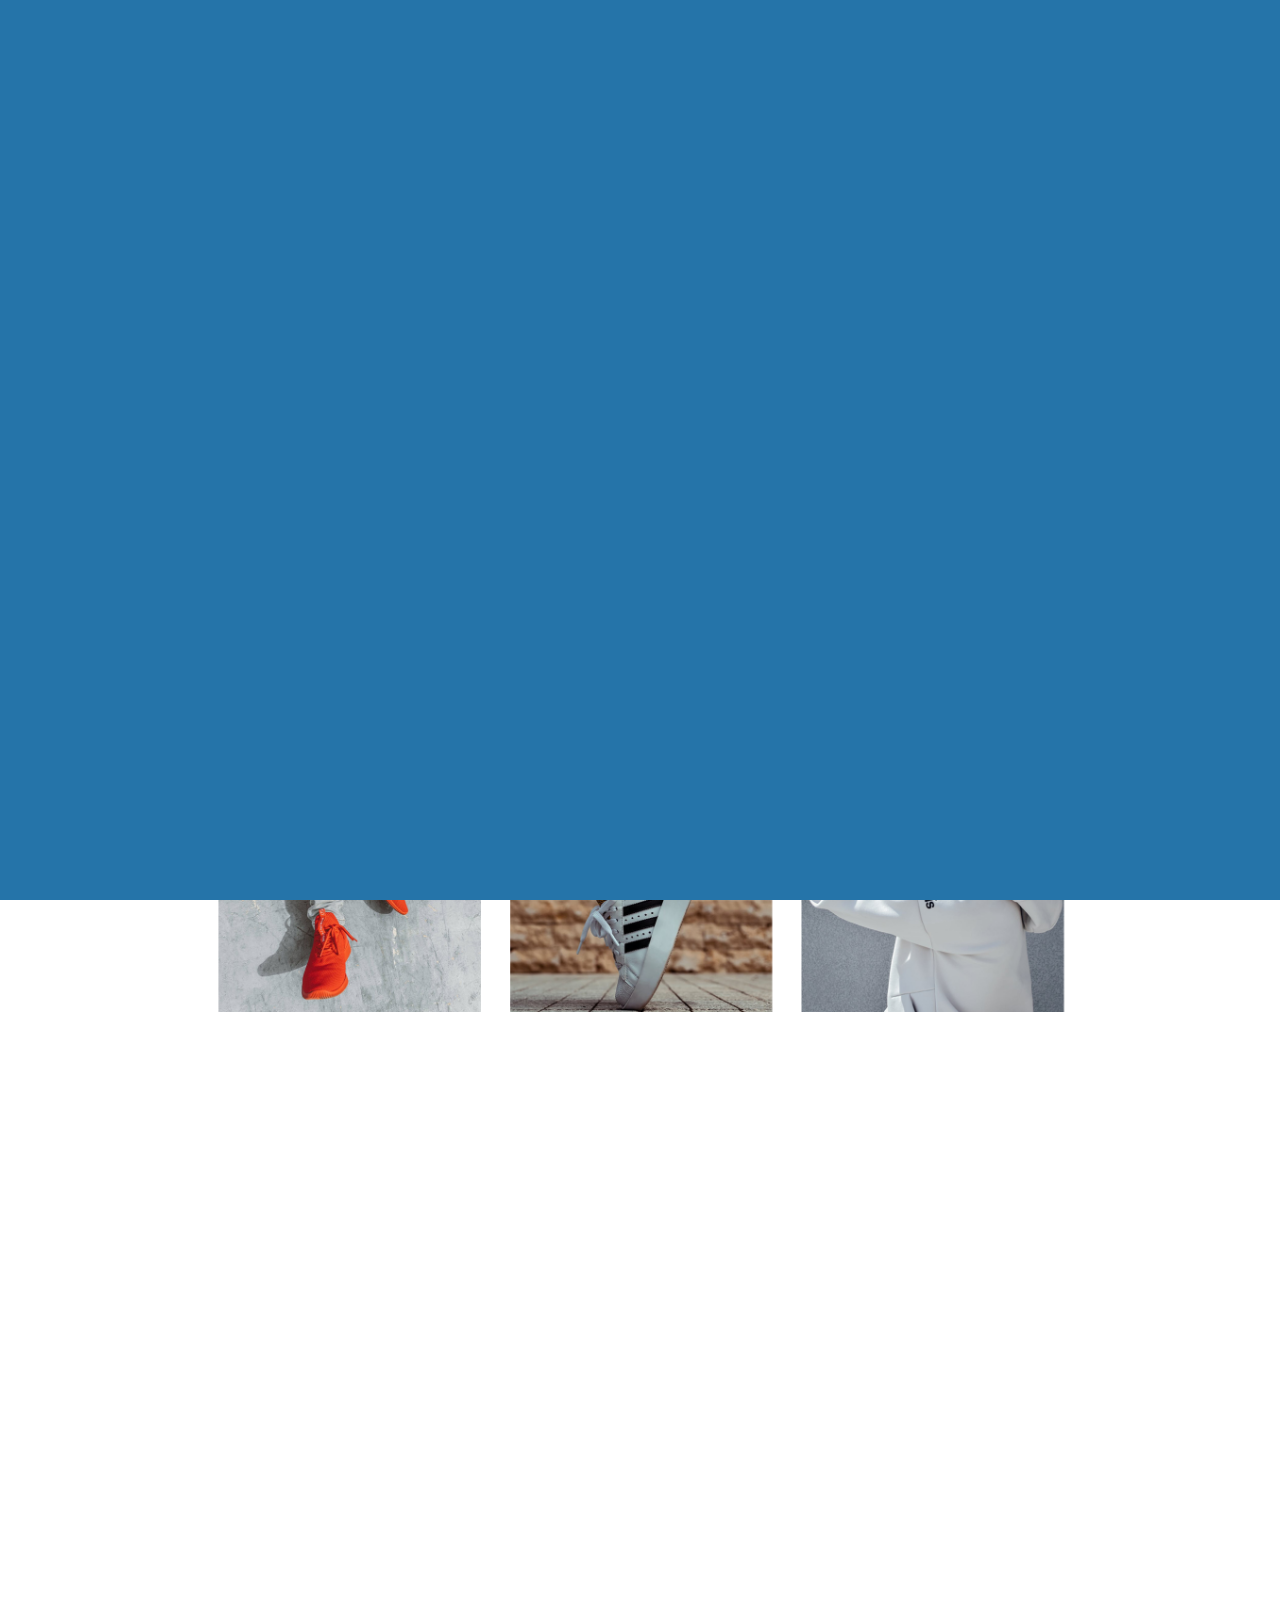
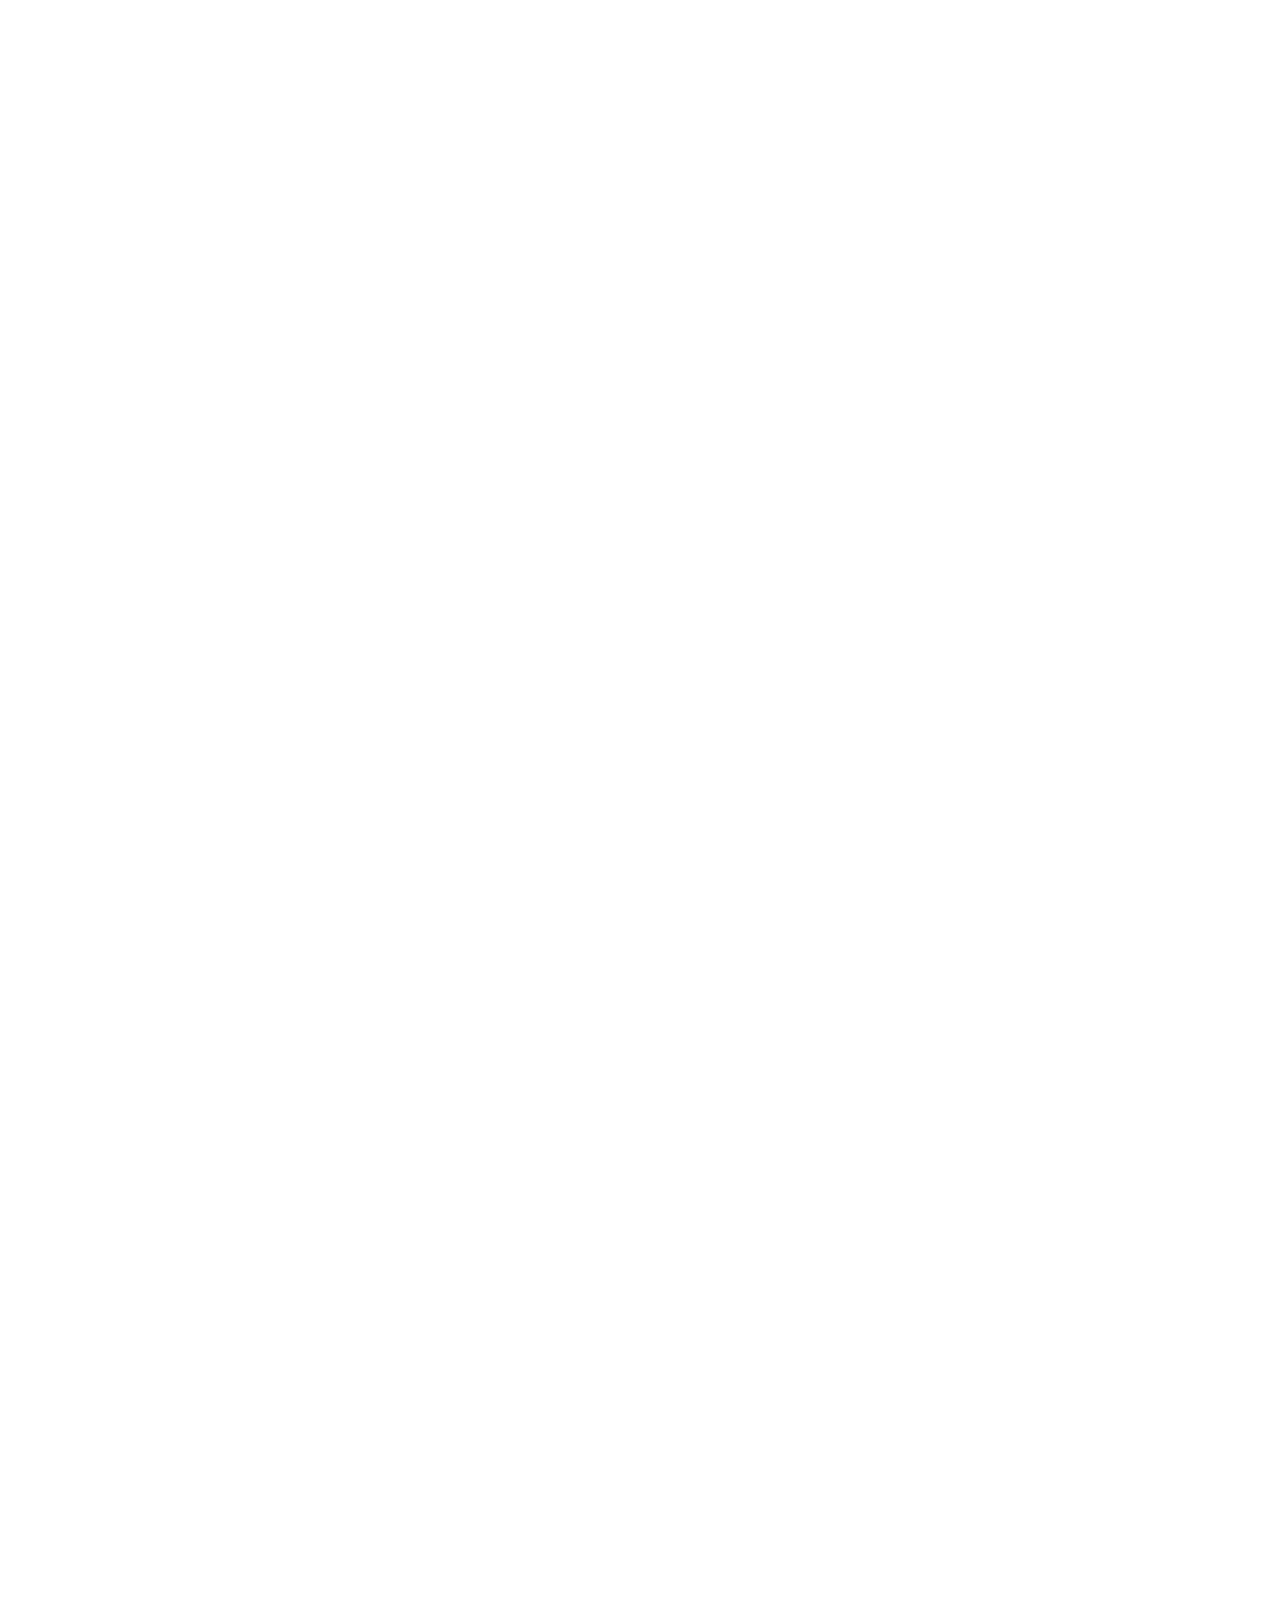
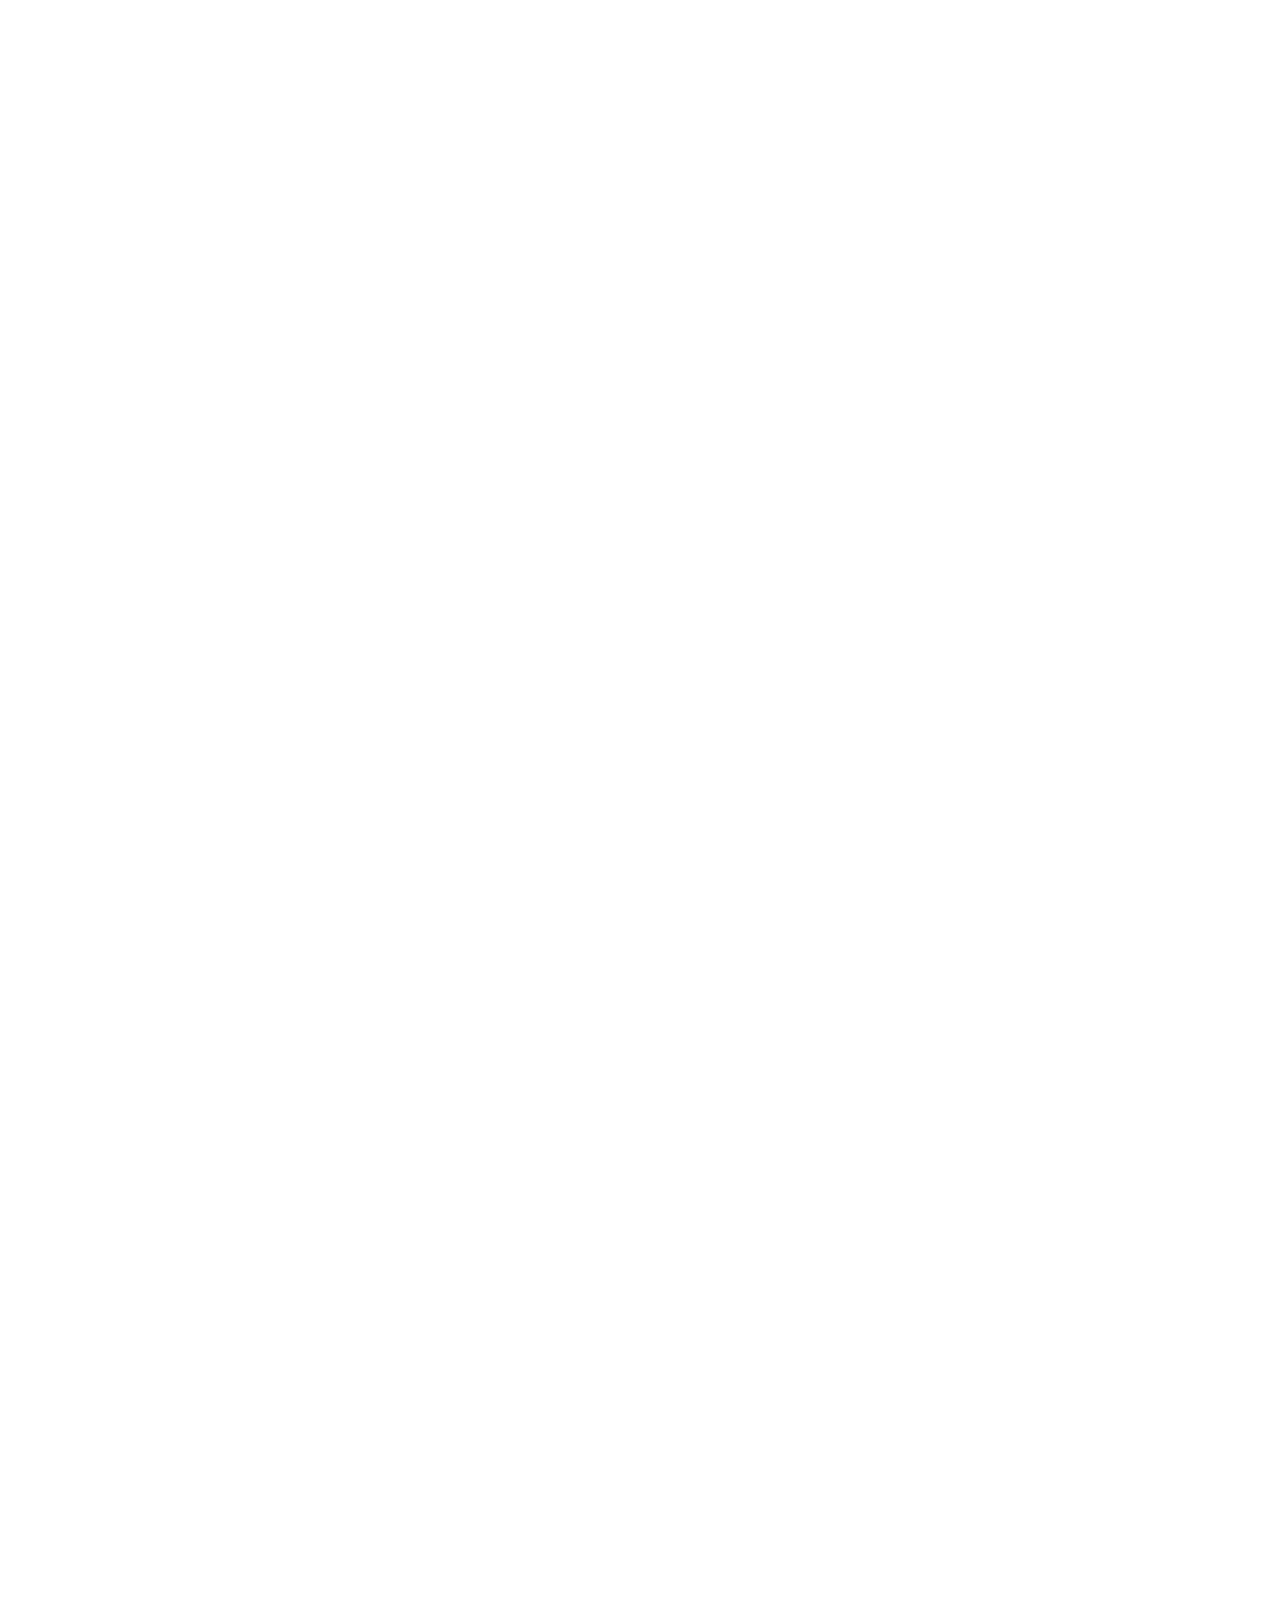
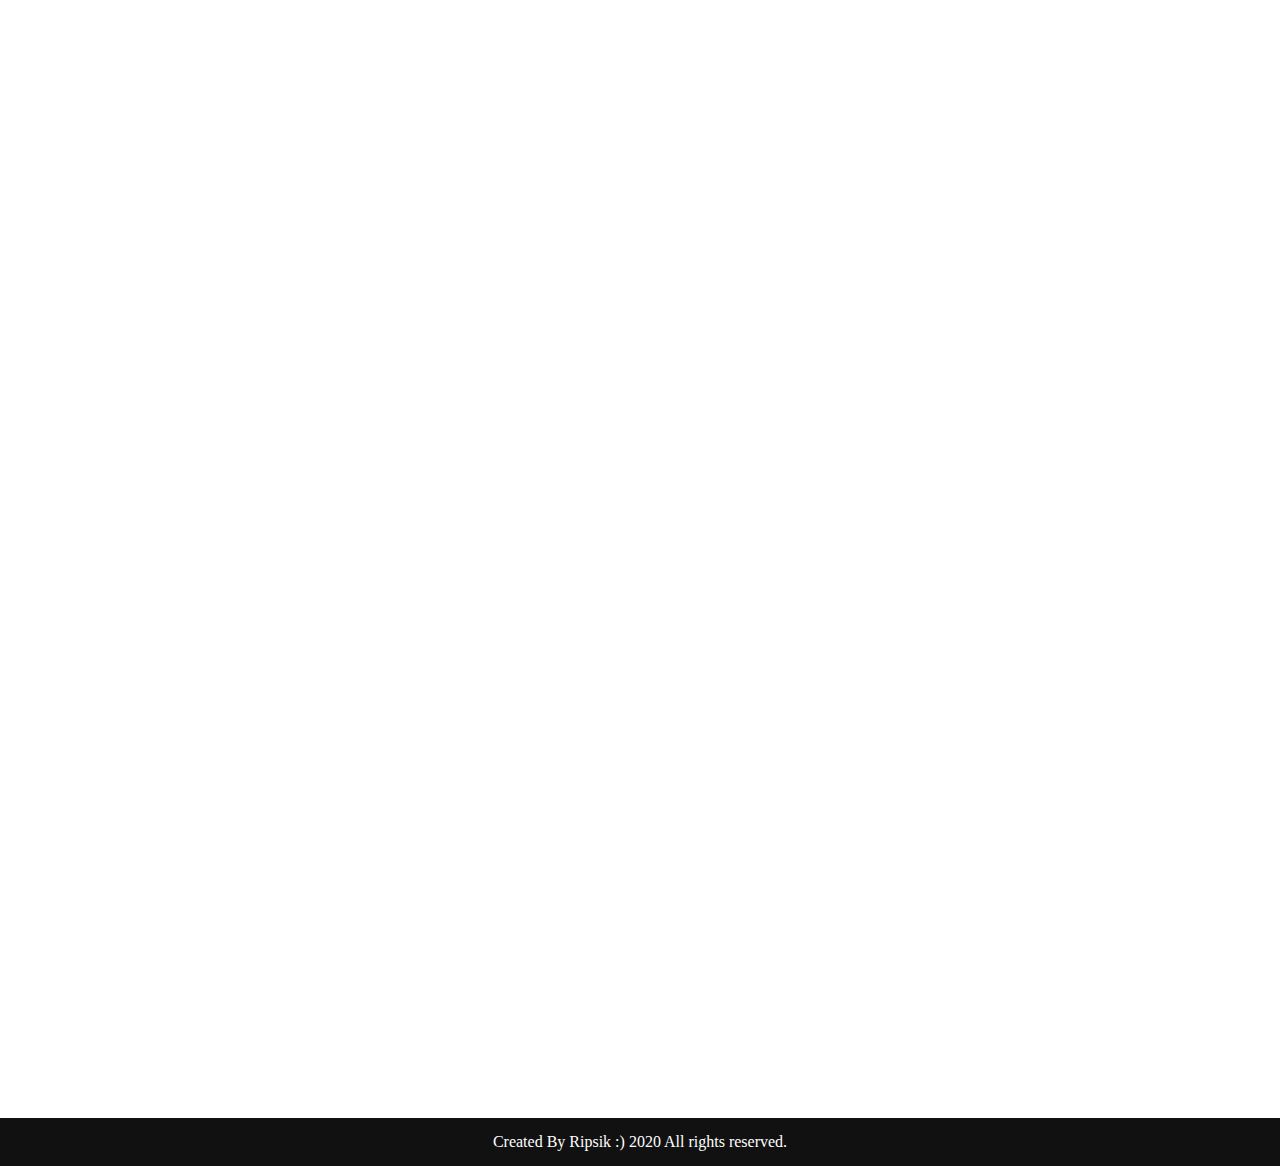
<file: works/fifth_expirience.html>
<!DOCTYPE html>
<html lang="en">
<head>
    <meta charset="UTF-8">
    <meta name="viewport" content="width=device-width, initial-scale=1.0">
    <title>Document</title>
    <link rel="stylesheet" href="./css/experience.css">
    <link rel="stylesheet" href="css/animate.css">
</head>
<body>
  <div id="main">
  <div class="navbar">
    <a href="https://github.com/filip-shkolik"><img src="images/logo.png" class="logo"></a>
    <button onClick="window.location.href='../index.html'"><a href="../index.html" class="button" style="color: #fff;">Go back</a></button>
  </div>
    <h1>😎 My work 😎</h1>
    <p id="main_text">
        On this page I will post screenshots of my work 🗂️
    </p>
    <div id="first_work">
    <h2>RedStore 🏪</h2>
    <p id="description">
    It turned out to be such a small online store 🛒👕👖👟
    </p>
      <div class="screenshots">
      <img src="../images/fifth_work/img1.png" class="wow fadeInUp">
      <img src="../images/fifth_work/img2.png" class="wow fadeInUp">
      <img src="../images/fifth_work/img3.png" class="wow fadeInUp">
      <img src="../images/fifth_work/img4.png" class="wow fadeInUp">
      <img src="../images/fifth_work/img5.png" class="wow fadeInUp">
      <img src="../images/fifth_work/img6.png" class="wow fadeInUp">
      <img src="../images/fifth_work/img7.png" class="wow fadeInUp">
      <img src="../images/fifth_work/img8.png" class="wow fadeInUp">
      <img src="../images/fifth_work/img9.png" class="wow fadeInUp">
      <img src="../images/fifth_work/img10.png" class="wow fadeInUp">
      <img src="../images/fifth_work/img11.png" class="wow fadeInUp">
      <img src="../images/fifth_work/img12.png" class="wow fadeInUp">
      </div>
    </div>
  <footer>
      <span>Created By Ripsik :) 2020 All rights reserved.</span>
  </footer>

<style type="text/css">#hellopreloader>p{display:none;}#hellopreloader_preload{display: block;position: fixed;z-index: 99999;top: 0;left: 0;width: 100%;height: 100%;min-width: 1000px;background: #2574A9 url(http://hello-site.ru//main/images/preloads/spinning-circles.svg) center center no-repeat;background-size:300px;}</style>
<div id="hellopreloader"><div id="hellopreloader_preload"></div><p>Ripsik :)</p></div>
<script type="text/javascript">var hellopreloader = document.getElementById("hellopreloader_preload");function fadeOutnojquery(el){el.style.opacity = 1;var interhellopreloader = setInterval(function(){el.style.opacity = el.style.opacity - 0.05;if (el.style.opacity <=0.05){ clearInterval(interhellopreloader);hellopreloader.style.display = "none";}},16);}window.onload = function(){setTimeout(function(){fadeOutnojquery(hellopreloader);},2000);};</script>
<script src="./js/wow.min.js"></script>
<script>
new WOW().init();
</script>
</body>
</html>
</file>
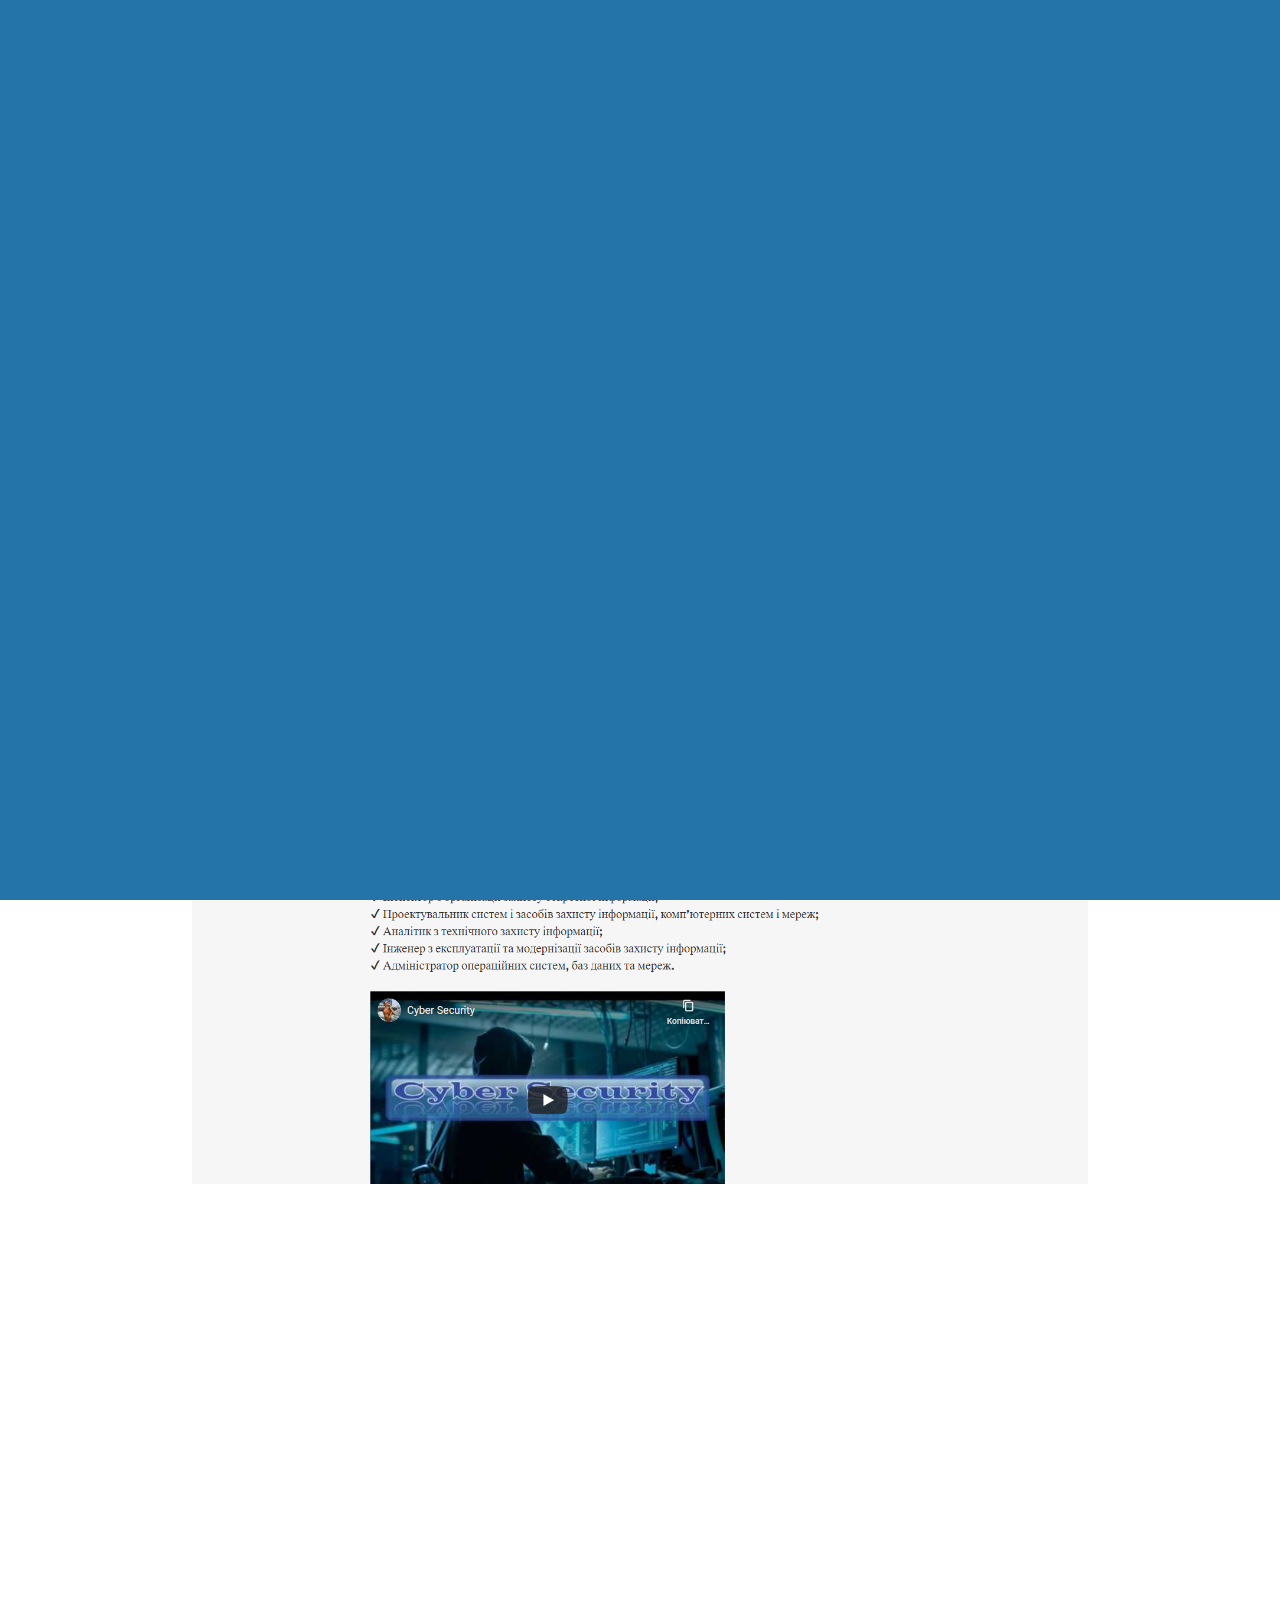
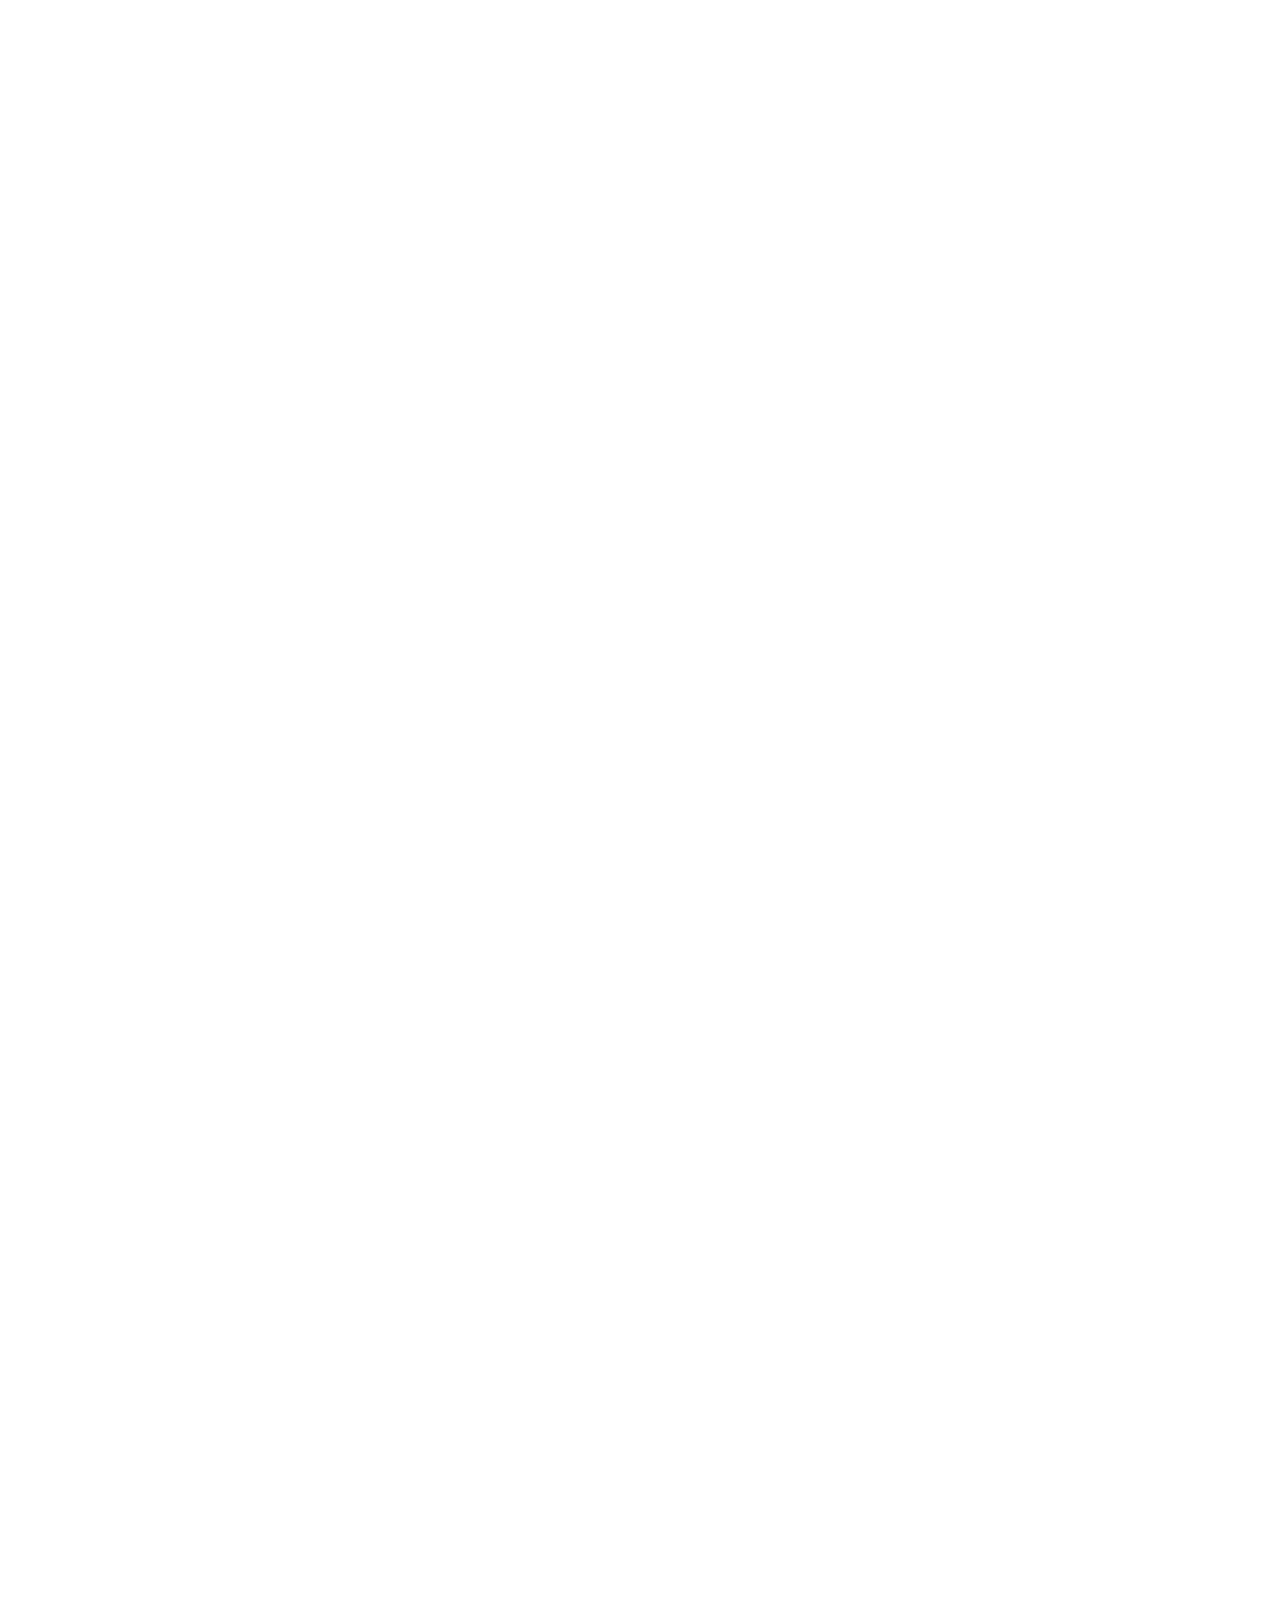
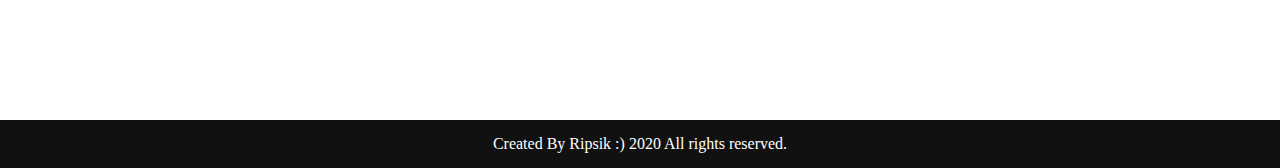
<file: works/first_expirience.html>
<!DOCTYPE html>
<html lang="en">
<head>
    <meta charset="UTF-8">
    <meta name="viewport" content="width=device-width, initial-scale=1.0">
    <title>Document</title>
    <link rel="stylesheet" href="./css/experience.css">
    <link rel="stylesheet" href="css/animate.css">
</head>
<body>
  <div id="main">
  <div class="navbar">
    <a href="https://github.com/filip-shkolik"><img src="images/logo.png" class="logo"></a>
    <button onClick="window.location.href='../index.html'"><a href="../index.html" class="button" style="color: #fff;">Go back</a></button>
  </div>
    <h1>😎 My work 😎</h1>
    <p id="main_text">
        On this page I will post screenshots of my work 🗂️
    </p>
    <div id="first_work">
    <h2>Cyber security👮</h2>
    <p id="description">
    My first experience of creating a site was - "a site for my specialty - Cybersecurity"👨‍💻🕵️‍♂️
    </p>
      <div class="screenshots">
      <img src="../images/first_work/img1.png" class="wow fadeInUp">
      <img src="../images/first_work/img2.png" class="wow fadeInUp">
      <img src="../images/first_work/img3.png" class="wow fadeInUp">
      <img src="../images/first_work/img4.png" class="wow fadeInUp">
      <img src="../images/first_work/img5.png" class="wow fadeInUp">
      <img src="../images/first_work/img6.png" class="wow fadeInUp">
      </div>
    </div>
   </div>
  <footer>
      <span>Created By Ripsik :) 2020 All rights reserved.</span>
  </footer>

<style type="text/css">#hellopreloader>p{display:none;}#hellopreloader_preload{display: block;position: fixed;z-index: 99999;top: 0;left: 0;width: 100%;height: 100%;min-width: 1000px;background: #2574A9 url(http://hello-site.ru//main/images/preloads/spinning-circles.svg) center center no-repeat;background-size:300px;}</style>
<div id="hellopreloader"><div id="hellopreloader_preload"></div><p>Ripsik :)</p></div>
<script type="text/javascript">var hellopreloader = document.getElementById("hellopreloader_preload");function fadeOutnojquery(el){el.style.opacity = 1;var interhellopreloader = setInterval(function(){el.style.opacity = el.style.opacity - 0.05;if (el.style.opacity <=0.05){ clearInterval(interhellopreloader);hellopreloader.style.display = "none";}},16);}window.onload = function(){setTimeout(function(){fadeOutnojquery(hellopreloader);},2000);};</script>
<script src="./js/wow.min.js"></script>
<script>
new WOW().init();
</script>
</body>
</html>
</file>
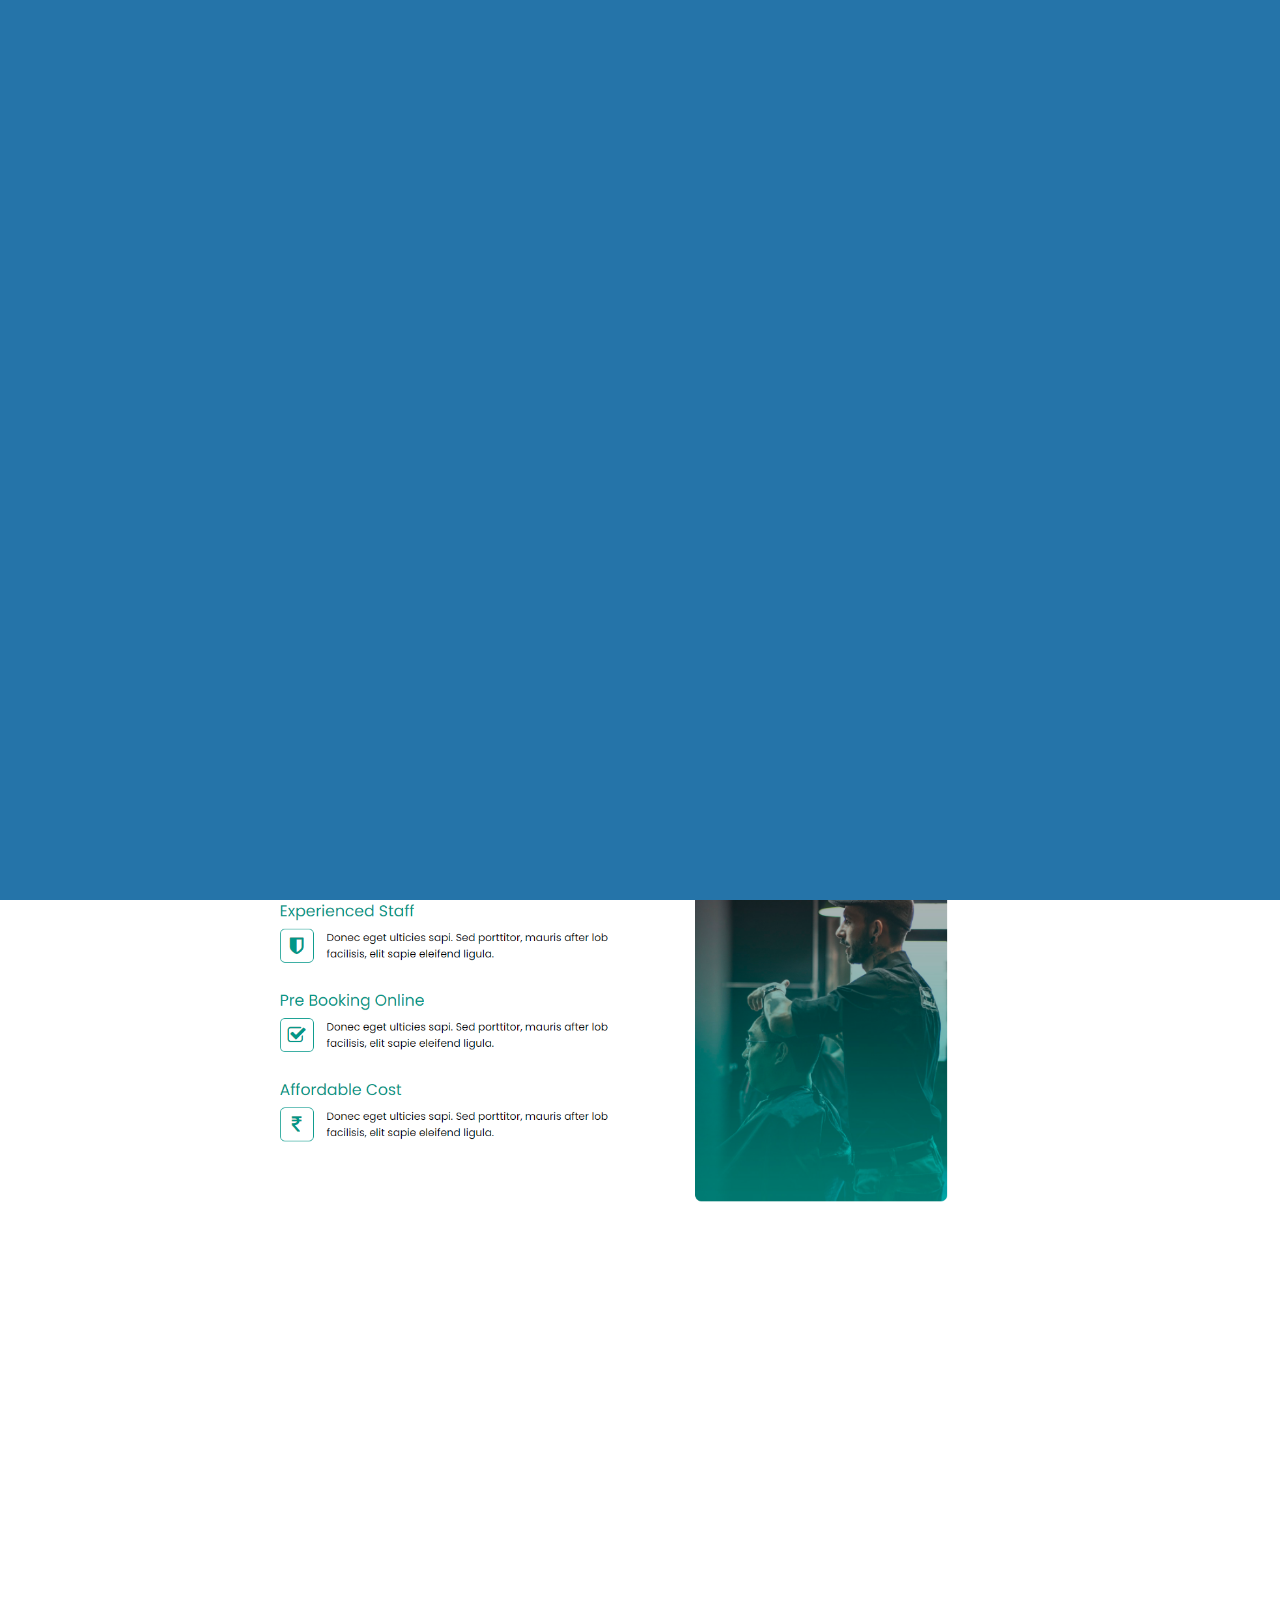
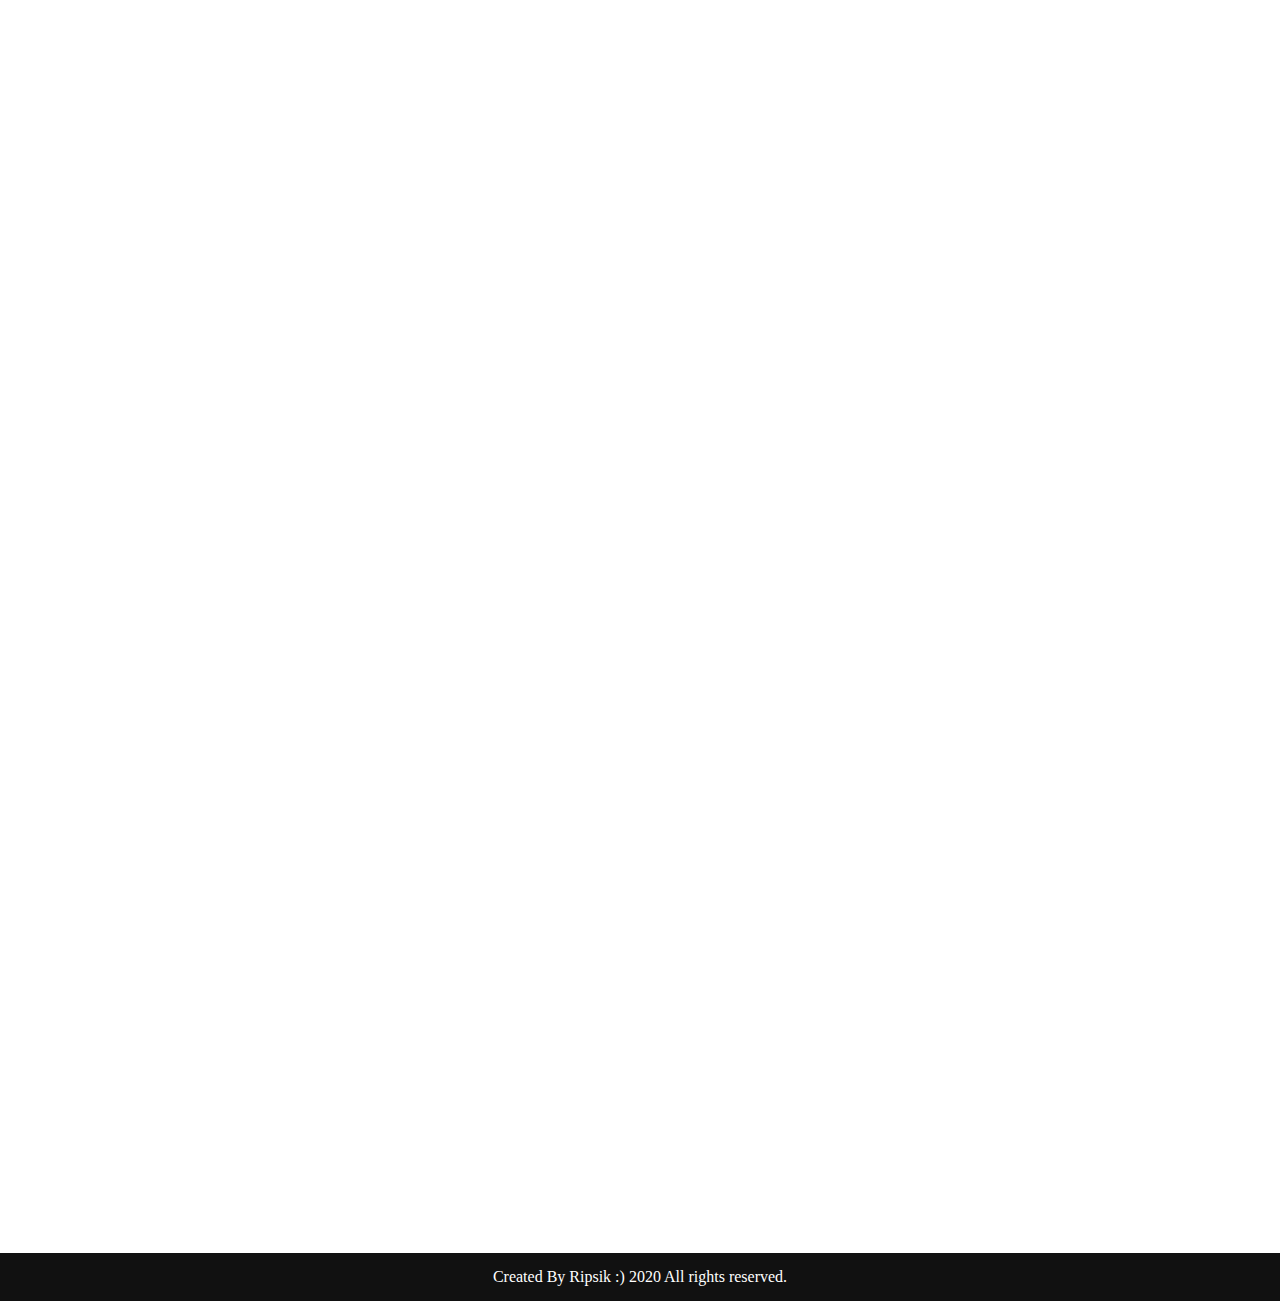
<file: works/fourth_expirience.html>
<!DOCTYPE html>
<html lang="en">
<head>
    <meta charset="UTF-8">
    <meta name="viewport" content="width=device-width, initial-scale=1.0">
    <title>Document</title>
    <link rel="stylesheet" href="./css/experience.css">
    <link rel="stylesheet" href="css/animate.css">
</head>
<body>
  <div id="main">
  <div class="navbar">
    <a href="https://github.com/filip-shkolik"><img src="images/logo.png" class="logo"></a>
    <button onClick="window.location.href='../index.html'"><a href="../index.html" class="button" style="color: #fff;">Go back</a></button>
  </div>
    <h1>😎 My work 😎</h1>
    <p id="main_text">
        On this page I will post screenshots of my work 🗂️
    </p>
    <div id="first_work">
    <h2>BarberShop ✂</h2>
    <p id="description">
      Created a website for a hairdresser ✂🧒👩
    </p>
      <div class="screenshots">
      <img src="../images/fourth_work/img1.png" class="wow fadeInUp">
      <img src="../images/fourth_work/img2.png" class="wow fadeInUp">
      <img src="../images/fourth_work/img3.png" class="wow fadeInUp">
      <img src="../images/fourth_work/img4.png" class="wow fadeInUp">
      <img src="../images/fourth_work/img5.png" class="wow fadeInUp">
      </div>
    </div>
  <footer>
      <span>Created By Ripsik :) 2020 All rights reserved.</span>
  </footer>

<style type="text/css">#hellopreloader>p{display:none;}#hellopreloader_preload{display: block;position: fixed;z-index: 99999;top: 0;left: 0;width: 100%;height: 100%;min-width: 1000px;background: #2574A9 url(http://hello-site.ru//main/images/preloads/spinning-circles.svg) center center no-repeat;background-size:300px;}</style>
<div id="hellopreloader"><div id="hellopreloader_preload"></div><p>Ripsik :)</p></div>
<script type="text/javascript">var hellopreloader = document.getElementById("hellopreloader_preload");function fadeOutnojquery(el){el.style.opacity = 1;var interhellopreloader = setInterval(function(){el.style.opacity = el.style.opacity - 0.05;if (el.style.opacity <=0.05){ clearInterval(interhellopreloader);hellopreloader.style.display = "none";}},16);}window.onload = function(){setTimeout(function(){fadeOutnojquery(hellopreloader);},2000);};</script>
<script src="./js/wow.min.js"></script>
<script>
new WOW().init();
</script>
</body>
</html>
</file>
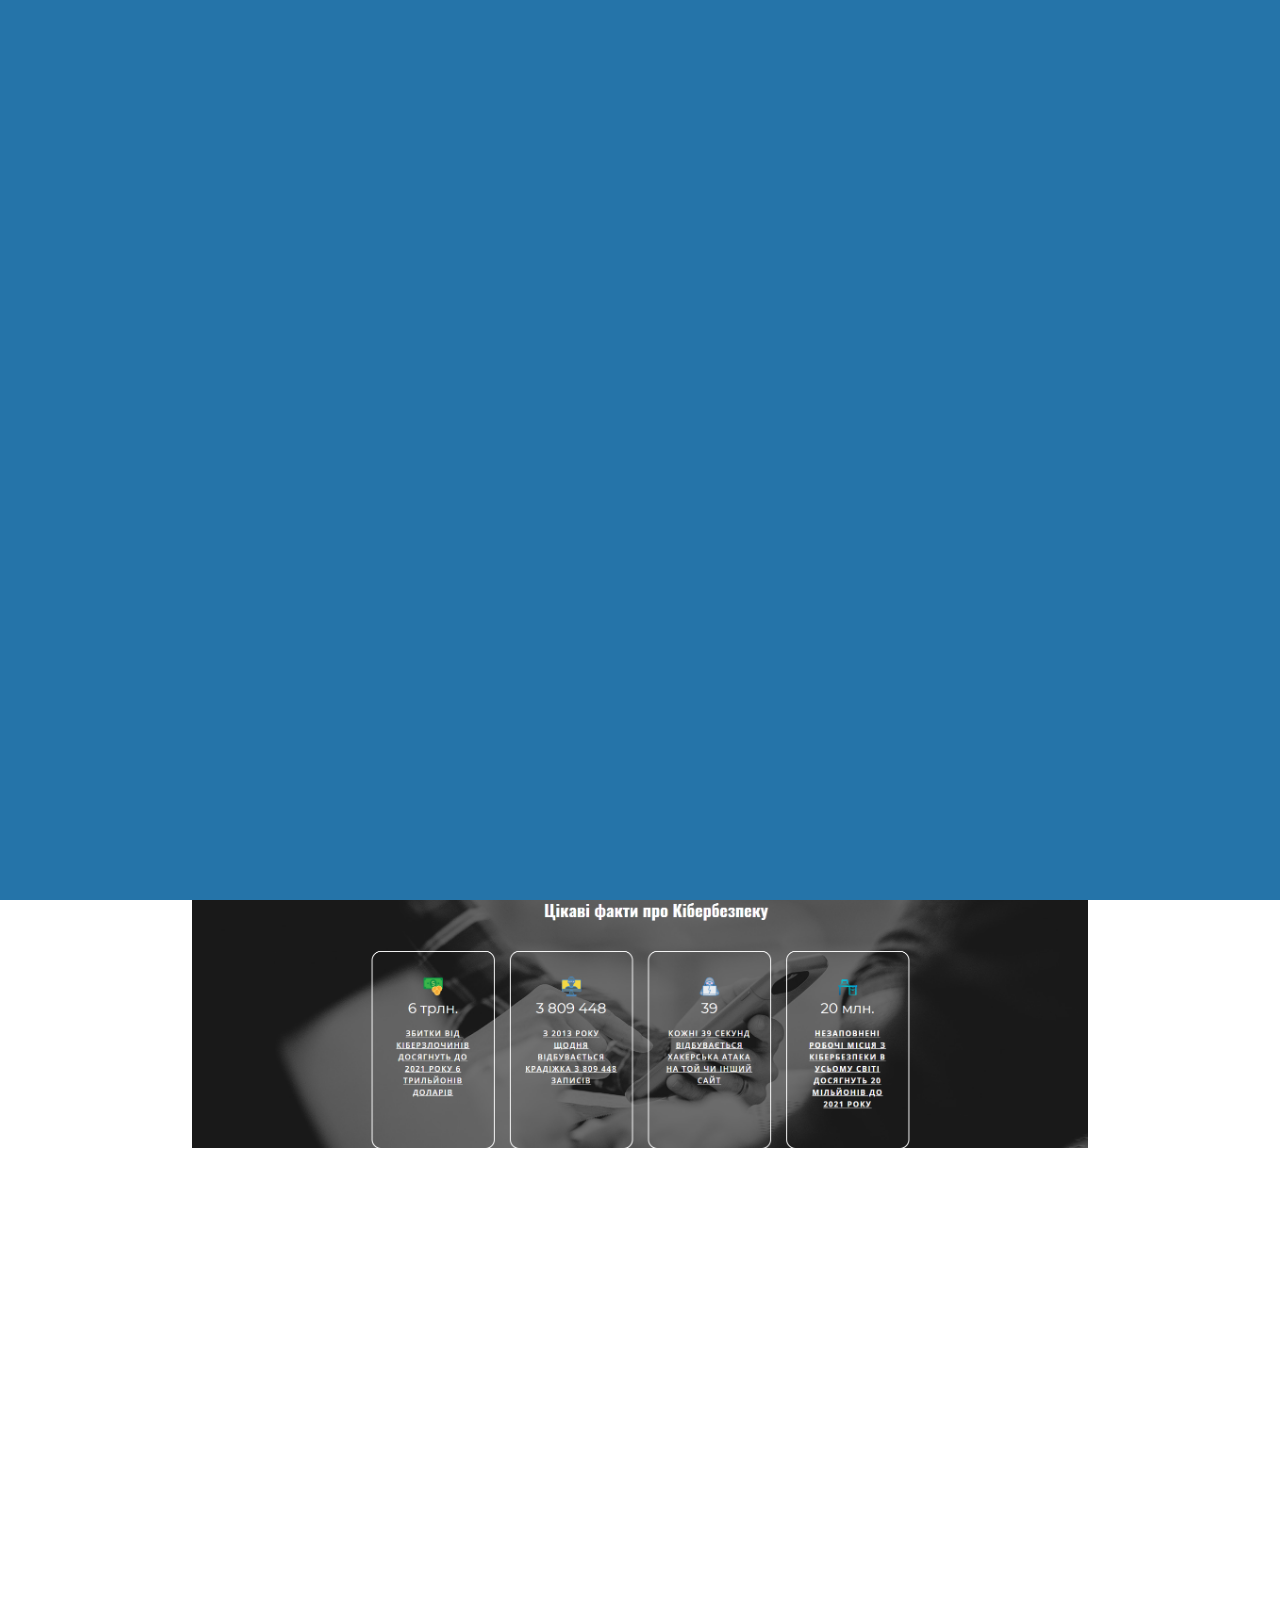
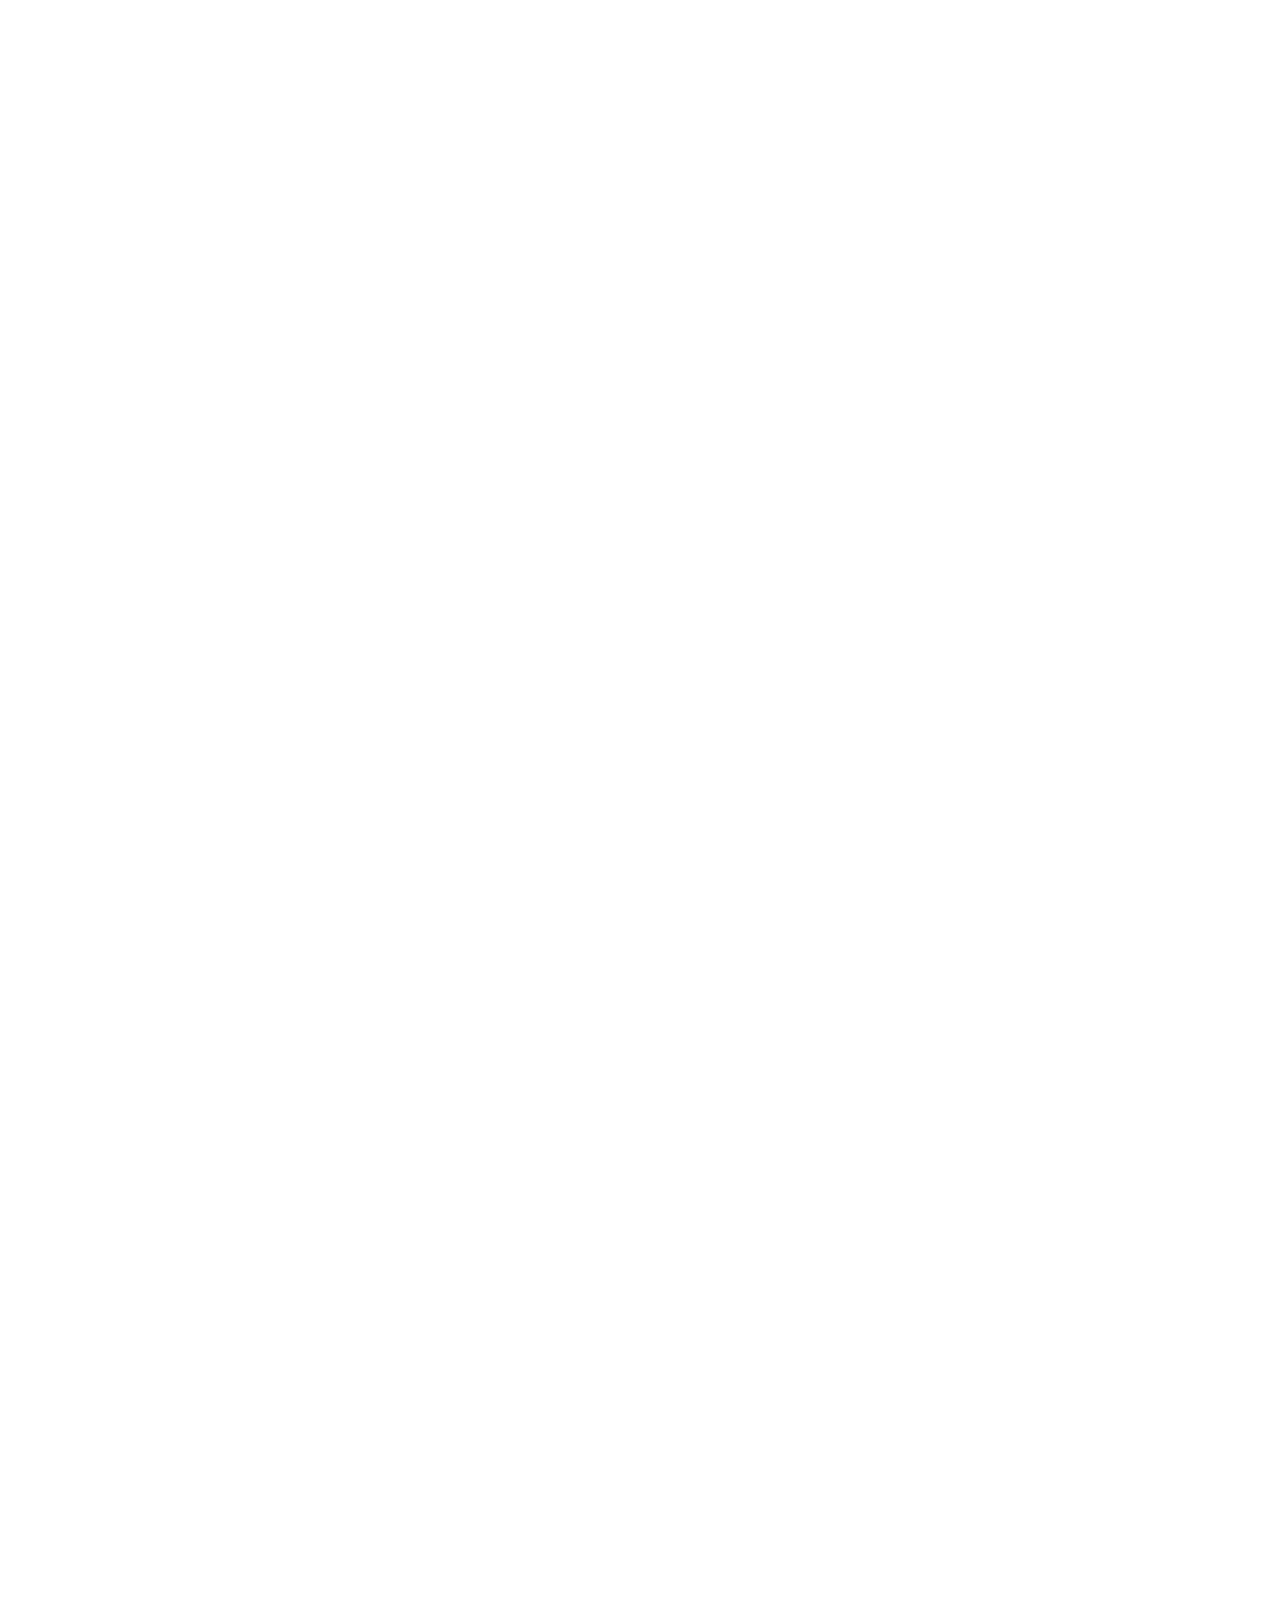
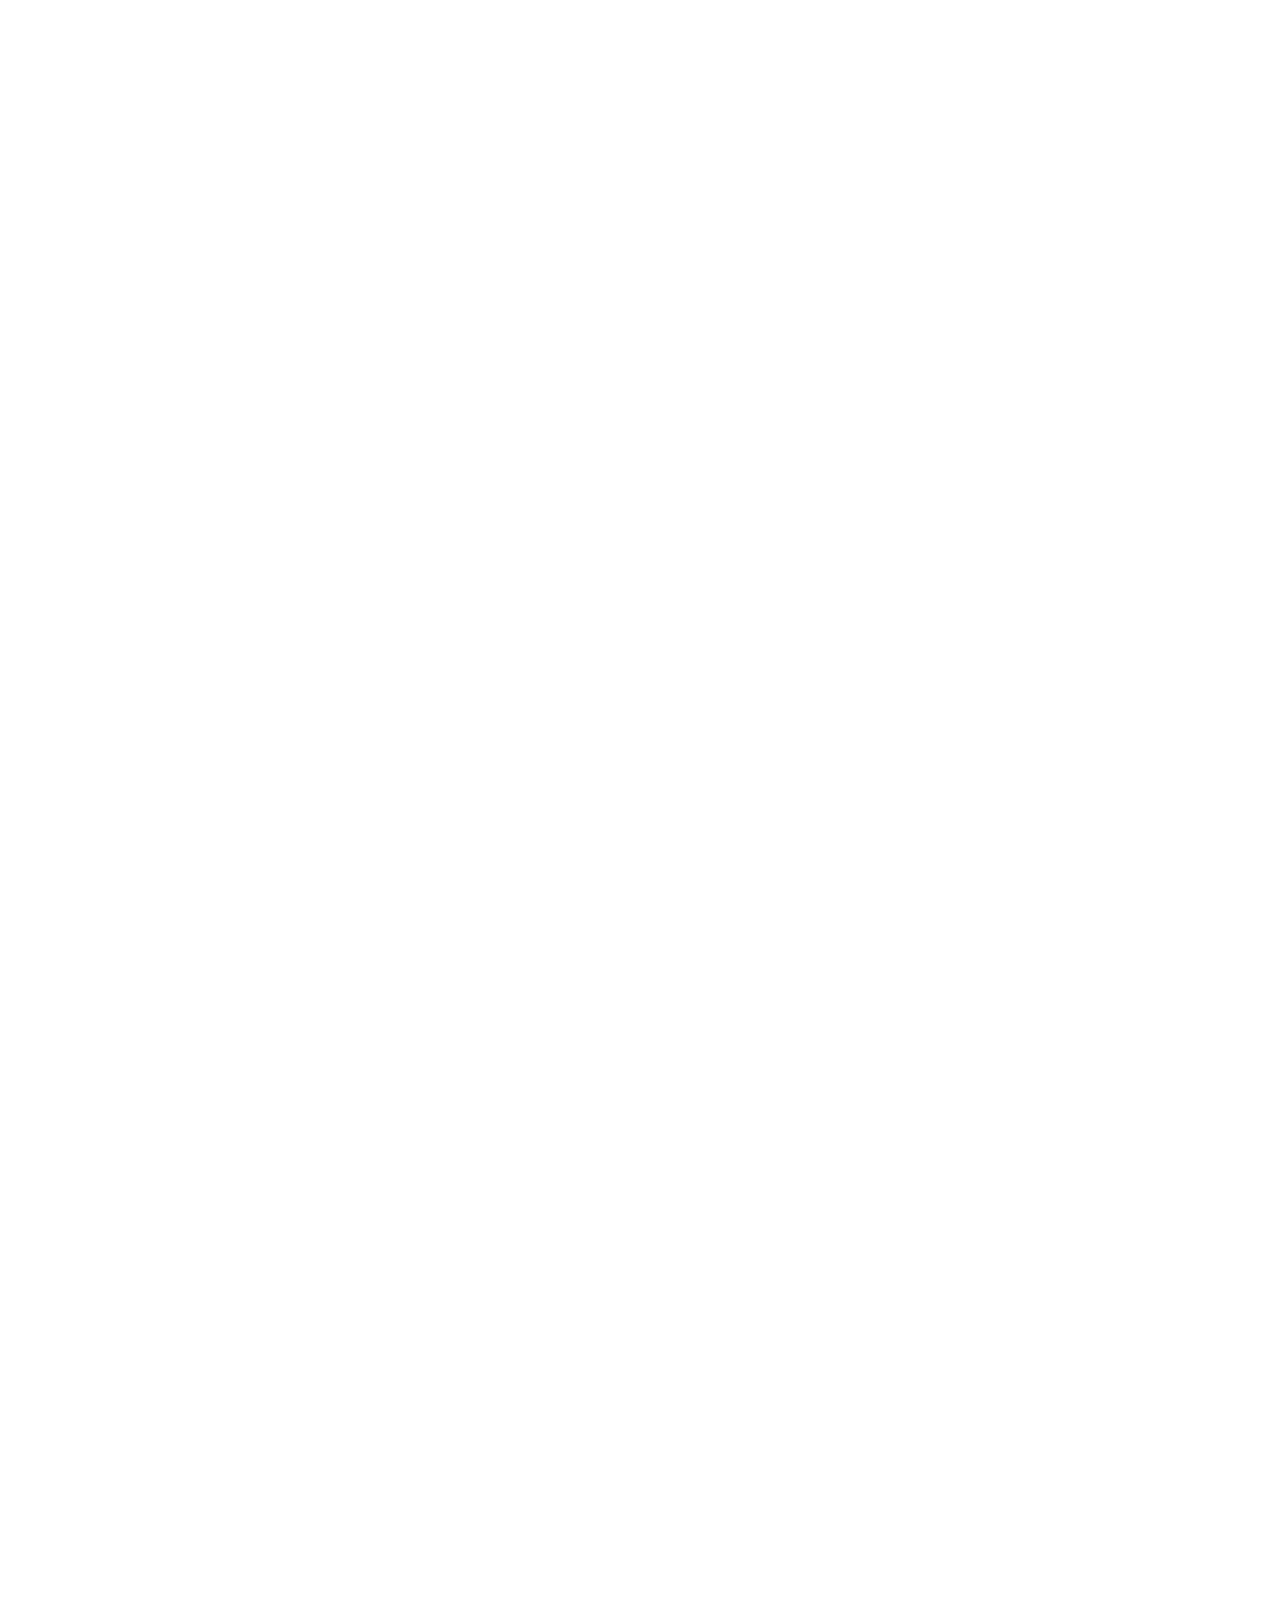
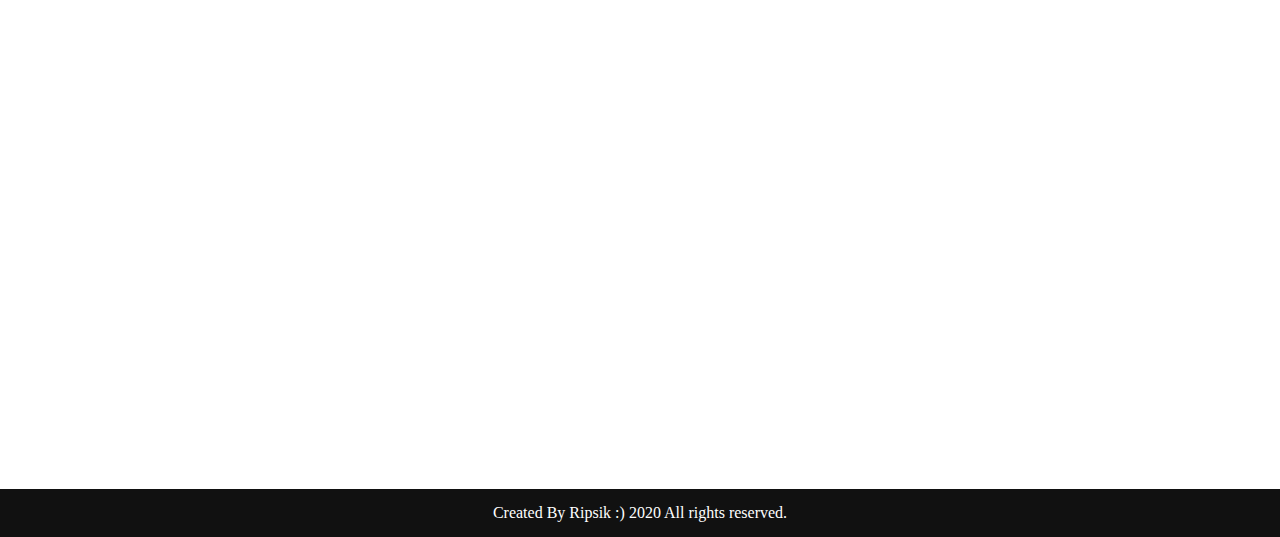
<file: works/second_expirience.html>
<!DOCTYPE html>
<html lang="en">
<head>
    <meta charset="UTF-8">
    <meta name="viewport" content="width=device-width, initial-scale=1.0">
    <title>Document</title>
    <link rel="stylesheet" href="./css/experience.css">
    <link rel="stylesheet" href="css/animate.css">
</head>
<body>
  <div id="main">
  <div class="navbar">
    <a href="https://github.com/filip-shkolik"><img src="images/logo.png" class="logo"></a>
    <button onClick="window.location.href='../index.html'"><a href="../index.html" class="button" style="color: #fff;">Go back</a></button>
  </div>
    <h1>😎 My work 😎</h1>
    <p id="main_text">
        On this page I will post screenshots of my work 🗂️
    </p>
    <div id="first_work">
     <h2>Improved site for the specialty 📈👮</h2>
    <p id="description">
        The second experience of creating a website for the specialty is Cybersecurity 👮🕵️‍♂️
    </p>
      <div class="screenshots">
      <img src="../images/second_work/img1.png" class="wow fadeInUp">
      <img src="../images/second_work/img2.png" class="wow fadeInUp">
      <img src="../images/second_work/img3.png" class="wow fadeInUp">
      <img src="../images/second_work/img11.png" class="wow fadeInUp">
      <img src="../images/second_work/img4.png" class="wow fadeInUp">
      <img src="../images/second_work/img5.png" class="wow fadeInUp">
      <img src="../images/second_work/img6.png" class="wow fadeInUp">
      <img src="../images/second_work/img8.png" class="wow fadeInUp">
      <img src="../images/second_work/img9.png" class="wow fadeInUp">
      <img src="../images/second_work/img10.png" class="wow fadeInUp">
      <img src="../images/second_work/img7.png" class="wow fadeInUp">
      </div>
    </div>
  <footer>
      <span>Created By Ripsik :) 2020 All rights reserved.</span>
  </footer>

<style type="text/css">#hellopreloader>p{display:none;}#hellopreloader_preload{display: block;position: fixed;z-index: 99999;top: 0;left: 0;width: 100%;height: 100%;min-width: 1000px;background: #2574A9 url(http://hello-site.ru//main/images/preloads/spinning-circles.svg) center center no-repeat;background-size:300px;}</style>
<div id="hellopreloader"><div id="hellopreloader_preload"></div><p>Ripsik :)</p></div>
<script type="text/javascript">var hellopreloader = document.getElementById("hellopreloader_preload");function fadeOutnojquery(el){el.style.opacity = 1;var interhellopreloader = setInterval(function(){el.style.opacity = el.style.opacity - 0.05;if (el.style.opacity <=0.05){ clearInterval(interhellopreloader);hellopreloader.style.display = "none";}},16);}window.onload = function(){setTimeout(function(){fadeOutnojquery(hellopreloader);},2000);};</script>
<script src="./js/wow.min.js"></script>
<script>
new WOW().init();
</script>
</body>
</html>
</file>
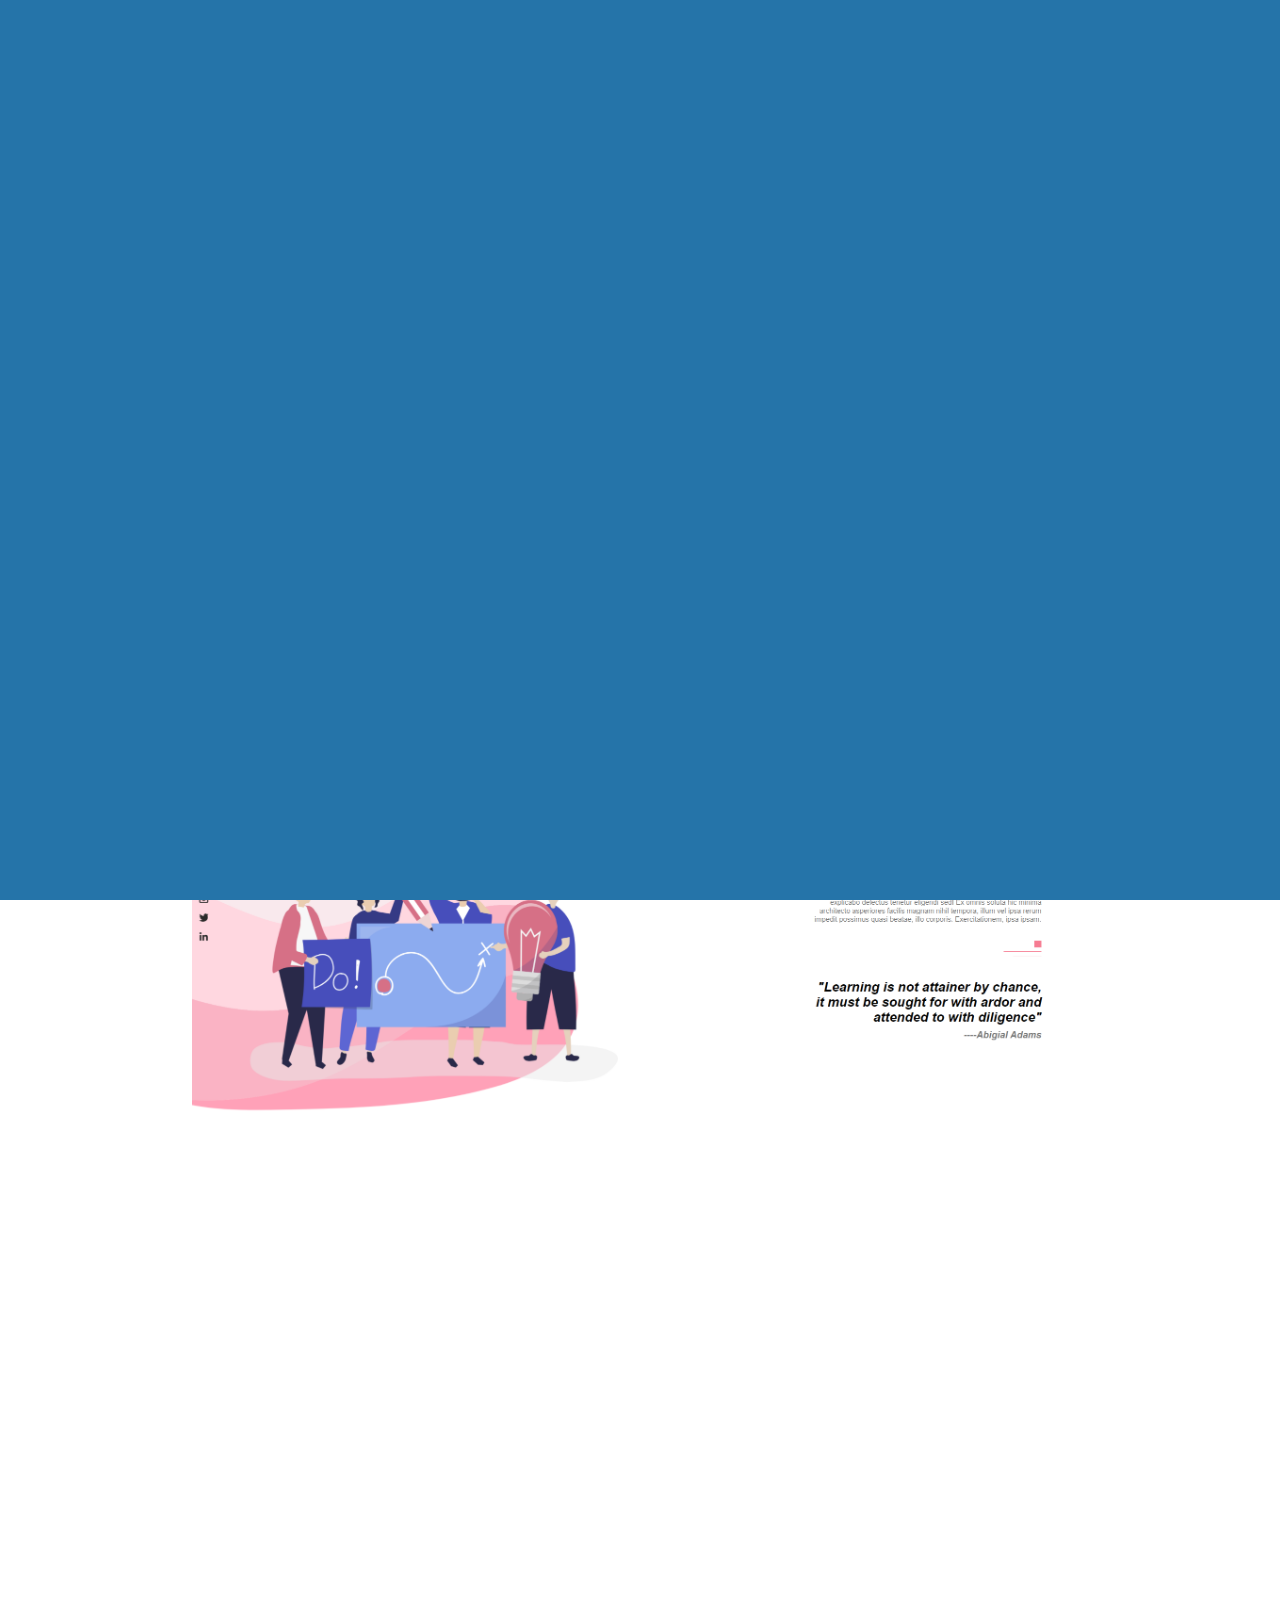
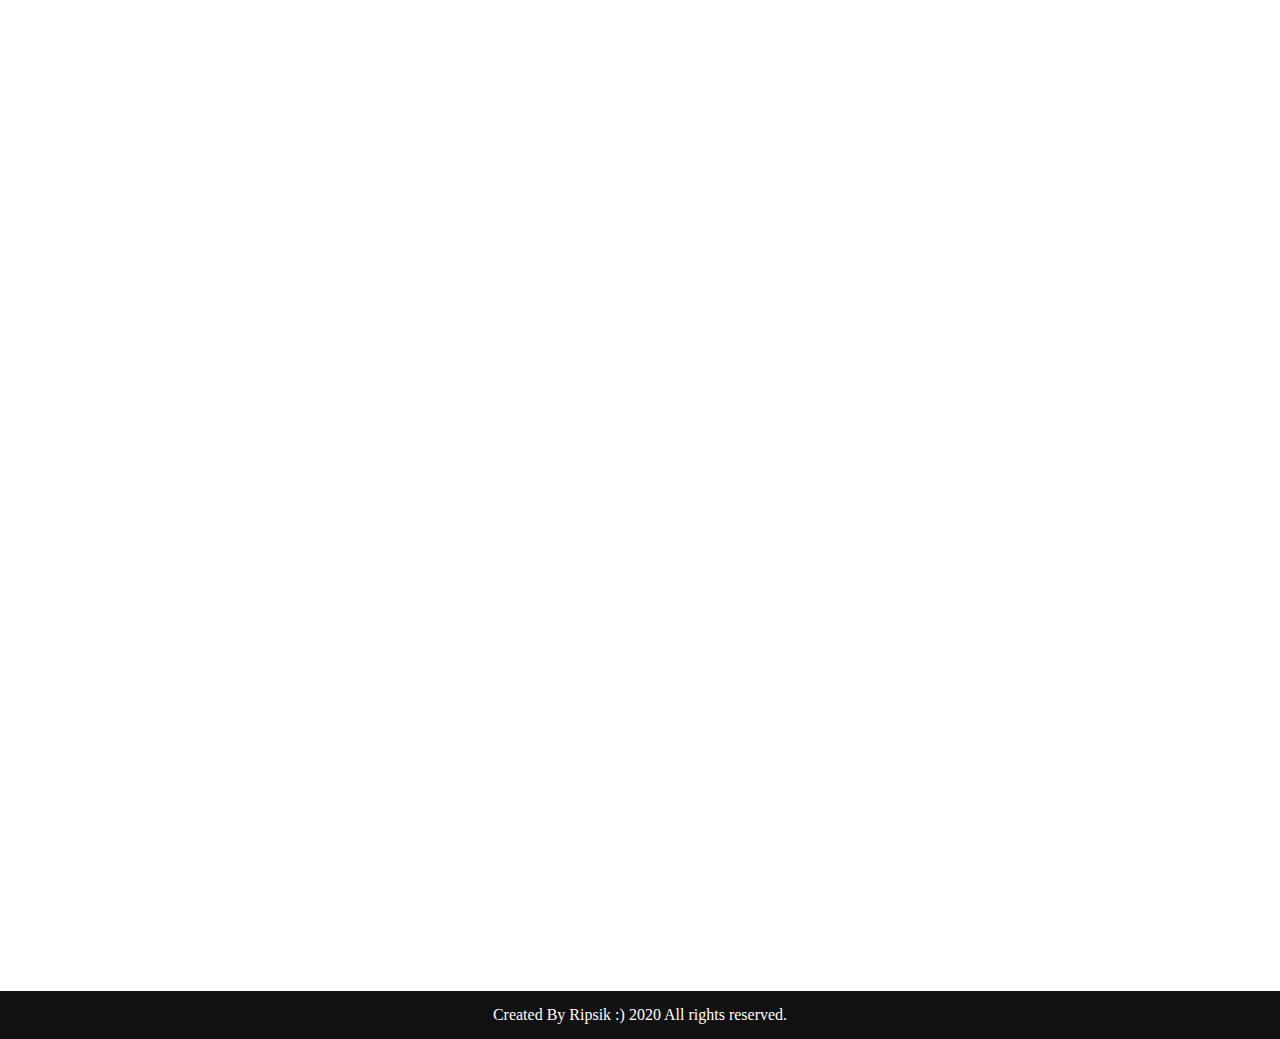
<file: works/sixth_expirience.html>
<!DOCTYPE html>
<html lang="en">
<head>
    <meta charset="UTF-8">
    <meta name="viewport" content="width=device-width, initial-scale=1.0">
    <title>Document</title>
    <link rel="stylesheet" href="./css/experience.css">
    <link rel="stylesheet" href="css/animate.css">
</head>
<body>
  <div id="main">
  <div class="navbar">
    <a href="https://github.com/filip-shkolik"><img src="images/logo.png" class="logo"></a>
    <button onClick="window.location.href='../index.html'"><a href="../index.html" class="button" style="color: #fff;">Go back</a></button>
  </div>
  <h1>😎 My work 😎</h1>
    <p id="main_text">
        On this page I will post screenshots of my work 🗂️
    </p>
    <div id="first_work">
    <h2>Xypo 👨‍💻💵</h2>
    <p id="description">
    I decided to create a website with a modern design for selling programming courses 👨‍🎓👨‍💻
    </p>
      <div class="screenshots">
      <img src="../images/sixth_work/img1.png" class="wow fadeInUp">
      <img src="../images/sixth_work/img2.png" class="wow fadeInUp">
      <img src="../images/sixth_work/img3.png" class="wow fadeInUp">
      <img src="../images/sixth_work/img4.png" class="wow fadeInUp">
      <img src="../images/sixth_work/img5.png" class="wow fadeInUp">
      <img src="../images/sixth_work/img6.png" class="wow fadeInUp">
      </div>
    </div>
  <footer>
      <span>Created By Ripsik :) 2020 All rights reserved.</span>
  </footer>

<style type="text/css">#hellopreloader>p{display:none;}#hellopreloader_preload{display: block;position: fixed;z-index: 99999;top: 0;left: 0;width: 100%;height: 100%;min-width: 1000px;background: #2574A9 url(http://hello-site.ru//main/images/preloads/spinning-circles.svg) center center no-repeat;background-size:300px;}</style>
<div id="hellopreloader"><div id="hellopreloader_preload"></div><p>Ripsik :)</p></div>
<script type="text/javascript">var hellopreloader = document.getElementById("hellopreloader_preload");function fadeOutnojquery(el){el.style.opacity = 1;var interhellopreloader = setInterval(function(){el.style.opacity = el.style.opacity - 0.05;if (el.style.opacity <=0.05){ clearInterval(interhellopreloader);hellopreloader.style.display = "none";}},16);}window.onload = function(){setTimeout(function(){fadeOutnojquery(hellopreloader);},2000);};</script>
<script src="./js/wow.min.js"></script>
<script>
new WOW().init();
</script>
</body>
</html>
</file>
<file: works/css/experience.css>
@import url('https://fonts.googleapis.com/css2?family=East+Sea+Dokdo&family=Pirata+One&family=Potta+One&display=swap');

*{
    margin: 0;
    padding: 0;
    box-sizing: border-box;
    text-decoration: none;
}

h1 {
    padding-top: 1%;
    text-align: center;
    font-family: 'East Sea Dokdo', cursive;
    font-size: 60px;
}

h2 {
    font-family: 'Potta One', cursive;
}

.navbar {
    width: 100%;
    margin: auto;
    display: flex;
    align-items: center;
    justify-content: space-between;
    position: fixed;
    z-index: 10;
}

.navbar .logo {
    width: 250px;
    margin: 30px 0;
    cursor: pointer;
}

button {
    font-size: 15px;
    width: 130px;
    border: 0;
    padding: 15px 18px;
    outline: none;
    color: #fff;
    background: linear-gradient(to right, #24cbd1, #10daec);
    border-radius: 20px;
    cursor: pointer;
    margin-right: 5%;
    align-items: center;
    font-family: 'Potta One', cursive;
}

#main_text {
    text-align: center;
    font-size: 25px;
    margin-top: 10px;
    font-family: 'Pirata One', cursive;
}

#first_work {
    margin-top: 2%;
    text-align: center;
}

#description {
    font-size: 20px;
    margin-top: 10px;
    margin-bottom: 10px;
    font-family: 'Pirata One', cursive;
}

.screenshots img {
    width: 70%;
    height: 50%;
    margin-bottom: 20px;
}

/* footer section styling */
footer{
    background: #111;
    padding: 15px 23px;
    color: #fff;
    text-align: center;
}
footer span a{
    color: crimson;
    text-decoration: none;
}
footer span a:hover{
    text-decoration: underline;
}

@media only screen and (max-width: 770px) {
    h1 {
        padding-top: 20%;
        font-size: 30px;
    }
    h2 {
       font-size: 25px;
    }
    #main_text {
        font-size: 20px;
    }
    .screenshots img {
        width: 70%;
    }
    .navbar .logo {
        width: 100px;
        margin: 30px 0;
        cursor: pointer;
    }
    button {
        margin-right: 5px;
        font-size: 12px;
        margin-top: -60px;
    }
    .navbar {
        position: absolute;
    }
}
</file>
